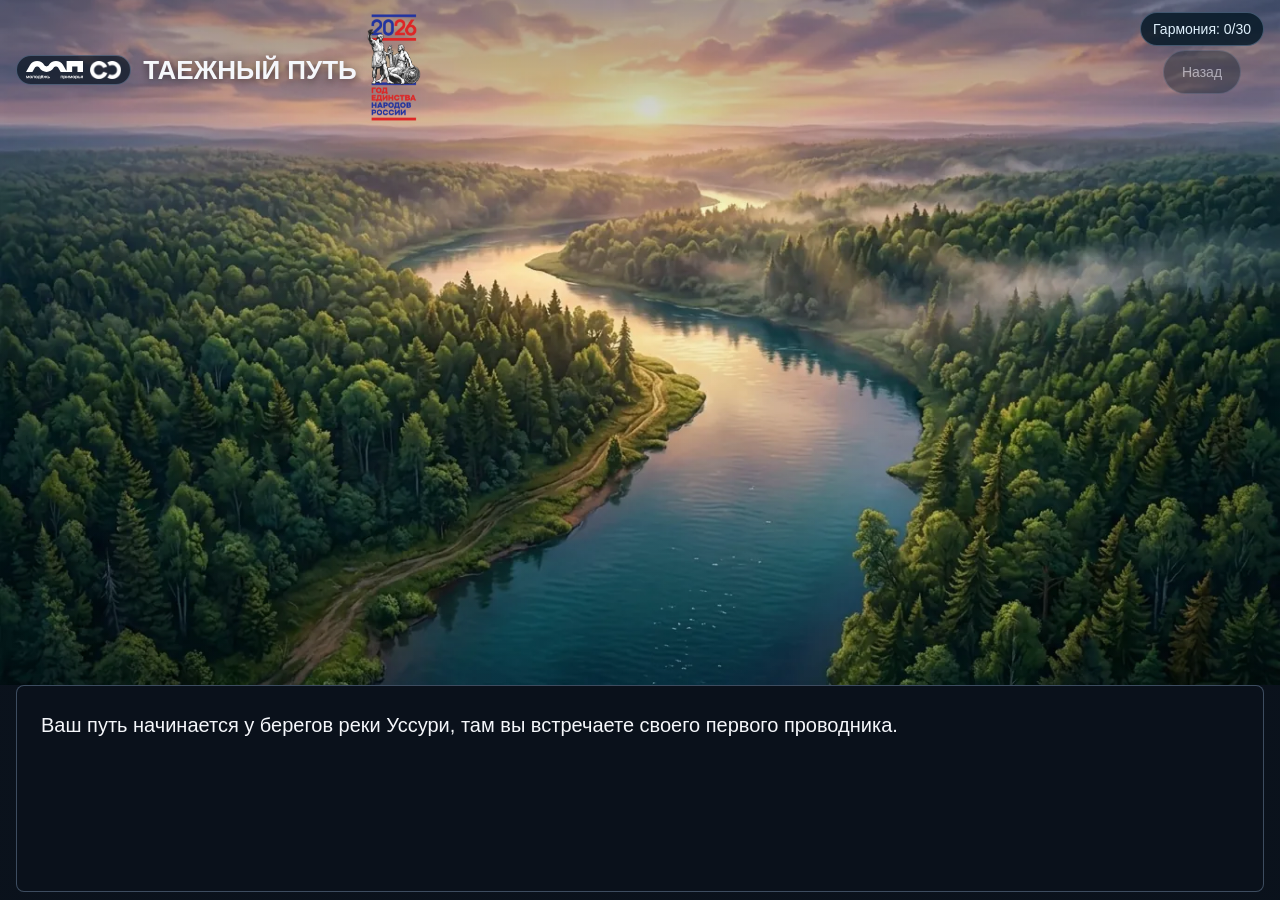
<file: min/index.html>
<!doctype html>
<html lang="ru">
<head>
  <meta charset="UTF-8">
  <meta name="viewport" content="width=device-width, initial-scale=1.0, viewport-fit=cover">
  <meta name="description" content="Таежный Путь: Визуальная Новелла">
  <meta property="og:title" content="Таежный Путь: Визуальная Новелла">
  <meta property="og:description" content="Таежный Путь: Визуальная Новелла">
  <meta property="og:type" content="website">
  <meta property="og:locale" content="ru_RU">
  <title>Таежный Путь: Визуальная Новелла</title>
  <link rel="icon" href="favicon.ico">
  <link rel="apple-touch-icon" href="apple-touch-icon.png">
  <link rel="stylesheet" href="styles.css?v=20260921-min1">
</head>
<body>
  <main id="vnRoot" class="vn-root" aria-label="Визуальная новелла">
    <div id="bgLayerA" class="bg-layer is-active"></div>
    <div id="bgLayerB" class="bg-layer"></div>
    <div class="scene-vignette"></div>
    <header class="hud">
      <div class="hud-brand">
        <div class="hud-logos" aria-hidden="true">
          <img class="hud-logo hud-logo--mp" src="optimized/ui/logo-mp.svg" alt="">
          <img class="hud-logo hud-logo--so" src="optimized/ui/logo-so.png" alt="">
        </div>
        <div class="hud-title-lockup">
          <h1 class="hud-title">Таежный путь</h1>
          <span class="hud-unity-mark" aria-hidden="true">
            <img class="hud-unity-logo" src="optimized/ui/logo-unity-2026.png" alt="">
          </span>
        </div>
      </div>
      <div class="hud-actions">
        <div id="scoreBadge" class="score-badge">Гармония: 0/30</div>
        <button id="backButton" class="back-button" type="button">Назад</button>
      </div>
    </header>
    <section class="character-stage" aria-hidden="true">
      <img id="characterSprite" alt="">
    </section>
    <div class="story-dock">
      <section id="dialogueBox" class="dialogue-box" tabindex="0" aria-live="polite">
        <div id="nameplate" class="nameplate"></div>
        <p id="dialogueText" class="dialogue-text"></p>
      </section>
      <section id="choiceBox" class="choice-box" aria-live="polite" inert>
        <p id="choiceQuestion" class="choice-question"></p>
        <div id="choiceList" class="choice-list"></div>
      </section>
    </div>
    <section id="endingCard" class="ending-card" aria-live="polite" inert>
      <div class="ending-card__panel">
        <p id="endingKicker" class="ending-card__kicker"></p>
        <h2 id="endingTitle" class="ending-card__title"></h2>
        <p id="endingBody" class="ending-card__body"></p>
        <div id="endingLinks" class="ending-card__links"></div>
      </div>
    </section>
  </main>
  <script src="data/assets.js?v=20260921-min1"></script>
  <script src="data/scenario.js?v=20260921-min1"></script>
  <script src="layout.js?v=20260921-min1"></script>
  <script src="js/app.js?v=20260921-min1"></script>
</body>
</html>
</file>
<file: min/styles.css>
:root {
  color-scheme: dark;
  font-family: "Segoe UI", "Trebuchet MS", sans-serif;
  color: #f5f7fb;
  background: #0b121c;
  --panel: rgba(11, 18, 28, 0.96);
  --border: rgba(178, 211, 255, 0.3);
}

* { box-sizing: border-box; letter-spacing: 0; }
html, body { width: 100%; height: 100%; margin: 0; }
body { overflow: hidden; }
button, a { -webkit-tap-highlight-color: transparent; touch-action: manipulation; }
button { font: inherit; }
:focus-visible { outline: 2px solid #c6e8ff; outline-offset: 3px; }

.vn-root {
  --min-floor: 24dvh;
  --min-hud-floor: 100px;
  position: relative;
  width: 100%;
  height: 100%;
  height: 100dvh;
  isolation: isolate;
  overflow: hidden;
}
.bg-layer {
  position: absolute;
  inset: 0 0 var(--min-floor);
  background-size: cover;
  background-position: center;
  background-repeat: no-repeat;
  opacity: 0;
  transition: opacity 380ms ease;
}
.bg-layer.is-active { opacity: 1; }
.scene-vignette {
  position: absolute;
  inset: 0;
  background: linear-gradient(180deg, #07111a55, transparent 26%, #07111a22 75%);
  pointer-events: none;
}

.hud {
  position: absolute;
  top: max(12px, env(safe-area-inset-top));
  left: max(16px, env(safe-area-inset-left));
  right: max(16px, env(safe-area-inset-right));
  z-index: 5;
  display: flex;
  align-items: flex-start;
  justify-content: space-between;
  gap: 16px;
}
.hud-brand, .hud-title-lockup {
  display: flex;
  align-items: flex-end;
  gap: 12px;
  min-width: 0;
}
.hud-logos {
  display: flex;
  align-items: center;
  flex: 0 0 auto;
  gap: 7px;
  padding: 5px 9px;
  border: 1px solid var(--border);
  border-radius: 999px;
  background: #071422b8;
}
.hud-logo { width: auto; height: 18px; display: block; filter: brightness(0) invert(1); }
.hud-title { margin: 0; font-size: 26px; line-height: 1.12; text-transform: uppercase; text-shadow: 0 2px 8px #0009; }
.hud-title-lockup { --unity-height: 112px; gap: 8px; }
/* The artwork below the people is a caption, not part of the shared baseline. */
.hud-unity-mark { position: relative; flex: 0 0 auto; width: calc(var(--unity-height) * 349 / 669); height: calc(var(--unity-height) * 0.655); }
.hud-unity-logo { position: absolute; left: 0; top: 0; height: var(--unity-height); width: auto; display: block; }
.hud-actions { display: flex; flex-direction: column; align-items: center; flex: 0 0 auto; gap: 4px; }
.score-badge, .back-button { border: 1px solid var(--border); border-radius: 999px; color: #e0f1fd; background: #081a28dc; white-space: nowrap; }
.score-badge { font-size: 14px; padding: 8px 12px; font-variant-numeric: tabular-nums; }
.back-button { padding: 6px 18px; min-height: 44px; font-size: 14px; cursor: pointer; }
.back-button:disabled { opacity: 0.45; cursor: default; }
.back-button:hover:not(:disabled) { background: #164259; }

.character-stage {
  position: absolute;
  inset: var(--min-hud-floor) 0 var(--min-floor);
  z-index: 2;
  overflow: hidden;
  pointer-events: none;
}
#characterSprite {
  position: absolute;
  display: block;
  width: auto;
  height: auto;
  max-width: none;
  max-height: none;
  opacity: 0;
  visibility: hidden;
  transition: opacity 180ms ease;
}
#characterSprite.is-visible { opacity: 1; }
#characterSprite[data-fitted="true"] { visibility: visible; }

.story-dock {
  position: absolute;
  z-index: 4;
  left: max(16px, env(safe-area-inset-left));
  right: max(16px, env(safe-area-inset-right));
  bottom: max(8px, env(safe-area-inset-bottom));
}
.dialogue-box, .choice-box {
  position: relative;
  background: var(--panel);
  border: 1px solid var(--border);
  border-radius: 8px;
  padding: 24px;
}
.dialogue-box { min-height: clamp(144px, 23dvh, 208px); cursor: pointer; }
.dialogue-text { margin: 0; font-size: 20px; line-height: 1.5; overflow-wrap: break-word; }
.nameplate {
  display: none;
  position: absolute;
  top: 0;
  left: 14px;
  transform: translateY(-50%);
  font-size: 13px;
  font-weight: 700;
  text-transform: uppercase;
  padding: 5px 12px;
  border: 1px solid #82c5ef;
  border-radius: 999px;
  background: #105e86;
}
.nameplate.is-visible { display: block; }
.choice-box { display: none; max-height: calc(100dvh - var(--min-hud-floor) - 24px); overflow-y: auto; }
.choice-box.is-visible { display: block; }
.story-dock:has(.choice-box.is-visible) .dialogue-box { display: none; }
.choice-question { margin: 0 0 12px; font-size: 20px; font-weight: 600; }
.choice-list { display: grid; grid-template-columns: repeat(3, minmax(0, 1fr)); gap: 10px; }
.choice-btn {
  appearance: none;
  min-height: 52px;
  padding: 12px 16px;
  border: 1px solid #88a8b766;
  border-radius: 6px;
  background: #182f3c;
  color: #f5f7fb;
  font-size: 17px;
  line-height: 1.35;
  text-align: left;
  overflow-wrap: break-word;
  cursor: pointer;
}
.choice-btn:hover { background: #264959; border-color: #bedbf0; }

.ending-card { position: absolute; inset: 0; z-index: 4; display: none; align-items: center; justify-content: center; padding: 12px; }
.ending-card.is-visible { display: flex; }
.ending-card__panel {
  width: min(540px, 100%);
  max-height: calc(100dvh - 2 * (var(--min-hud-floor) + 12px));
  overflow-y: auto;
  padding: 24px;
  border: 1px solid var(--border);
  border-radius: 8px;
  background: var(--panel);
  box-shadow: 0 16px 50px #0005;
}
.ending-card__kicker { margin: 0 0 8px; font-size: 13px; font-weight: 700; color: #9aceec; text-transform: uppercase; }
.ending-card__title { margin: 0; font-size: 28px; line-height: 1.2; }
.ending-card__body { margin: 12px 0 20px; font-size: 16px; line-height: 1.5; }
.ending-card__links { display: grid; }
.ending-link { display: flex; align-items: center; justify-content: space-between; gap: 16px; padding: 14px 0; border-top: 1px solid #b2d3ff33; }
.ending-link__label { font-size: 15px; line-height: 1.35; font-weight: 600; }
.ending-link__button { display: block; width: 136px; flex: 0 0 auto; }
.ending-link__button-img { display: block; width: 100%; height: auto; }
.ending-link__button:hover { filter: brightness(1.15); }
.ending-link__button-text { position: absolute; width: 1px; height: 1px; overflow: hidden; clip-path: inset(50%); }
.is-ending .story-dock, .is-ending .character-stage { display: none; }
.is-ending .bg-layer { inset: 0; }

@media (max-width: 900px) {
  .hud { left: max(8px, env(safe-area-inset-left)); right: max(8px, env(safe-area-inset-right)); gap: 8px; }
  .hud-brand { gap: 8px; }
  .hud-title-lockup { --unity-height: 78px; gap: 6px; }
  .hud-title { font-size: 18px; max-width: 100px; }
  .hud-logos { padding: 4px 6px; gap: 4px; }
  .hud-logo { height: 12px; }
  .score-badge { font-size: 12px; padding: 7px 8px; }
  .back-button { font-size: 13px; padding: 4px 14px; }
  .story-dock { left: max(6px, env(safe-area-inset-left)); right: max(6px, env(safe-area-inset-right)); bottom: max(4px, env(safe-area-inset-bottom)); }
  .dialogue-box, .choice-box { padding: 22px 14px 16px; }
  .dialogue-text { font-size: 16px; line-height: 1.5; }
  .choice-list { grid-template-columns: minmax(0, 1fr); gap: 8px; }
  .choice-question { font-size: 17px; }
  .choice-btn { font-size: 15px; min-height: 44px; padding: 10px 12px; }
  .ending-card__panel { padding: 20px 16px; }
  .ending-card__title { font-size: 25px; }
  .ending-link { gap: 12px; padding: 12px 0; }
  .ending-link__button { width: 116px; }
}
@media (max-width: 350px) {
  .hud-brand { gap: 5px; }
  .hud-title-lockup { --unity-height: 70px; gap: 4px; }
  .hud-title { font-size: 16px; max-width: 86px; }
  .hud-logo { height: 10px; }
  .score-badge { font-size: 11px; padding: 7px 6px; }
  .ending-card__title { font-size: 22px; }
  .ending-link__button { width: 98px; }
}
@media (max-height: 540px) and (orientation: landscape) {
  .hud { top: max(6px, env(safe-area-inset-top)); }
  .hud-title-lockup { --unity-height: 66px; }
  .hud-title { font-size: 18px; max-width: none; }
  .hud-logo { height: 12px; }
  .score-badge { padding: 4px 9px; font-size: 12px; }
  .back-button { min-height: 36px; padding: 4px 14px; }
  .dialogue-box { min-height: 86px; padding: 16px 16px 12px; }
  .dialogue-text { font-size: 15px; line-height: 1.4; }
  .choice-box { padding: 12px; }
  .choice-question { font-size: 16px; margin-bottom: 8px; }
  .choice-list { grid-template-columns: repeat(3, minmax(0, 1fr)); }
  .choice-btn { font-size: 14px; padding: 8px 10px; }
  .ending-card { padding-top: calc(var(--min-hud-floor) + 8px); }
  .ending-card__panel { max-height: 100%; padding: 14px; width: min(740px, 100%); }
  .ending-card__title { font-size: 22px; }
  .ending-card__body { font-size: 14px; margin: 8px 0; }
  .ending-card__links { grid-template-columns: repeat(3, minmax(0, 1fr)); gap: 12px; }
  .ending-link { align-items: center; flex-direction: column; gap: 6px; padding: 8px 0 0; text-align: center; }
  .ending-link__label { font-size: 12px; }
  .ending-link__button { width: 90px; }
}
@media (prefers-reduced-motion: reduce) {
  *, *::before, *::after { transition: none !important; }
}
</file>
